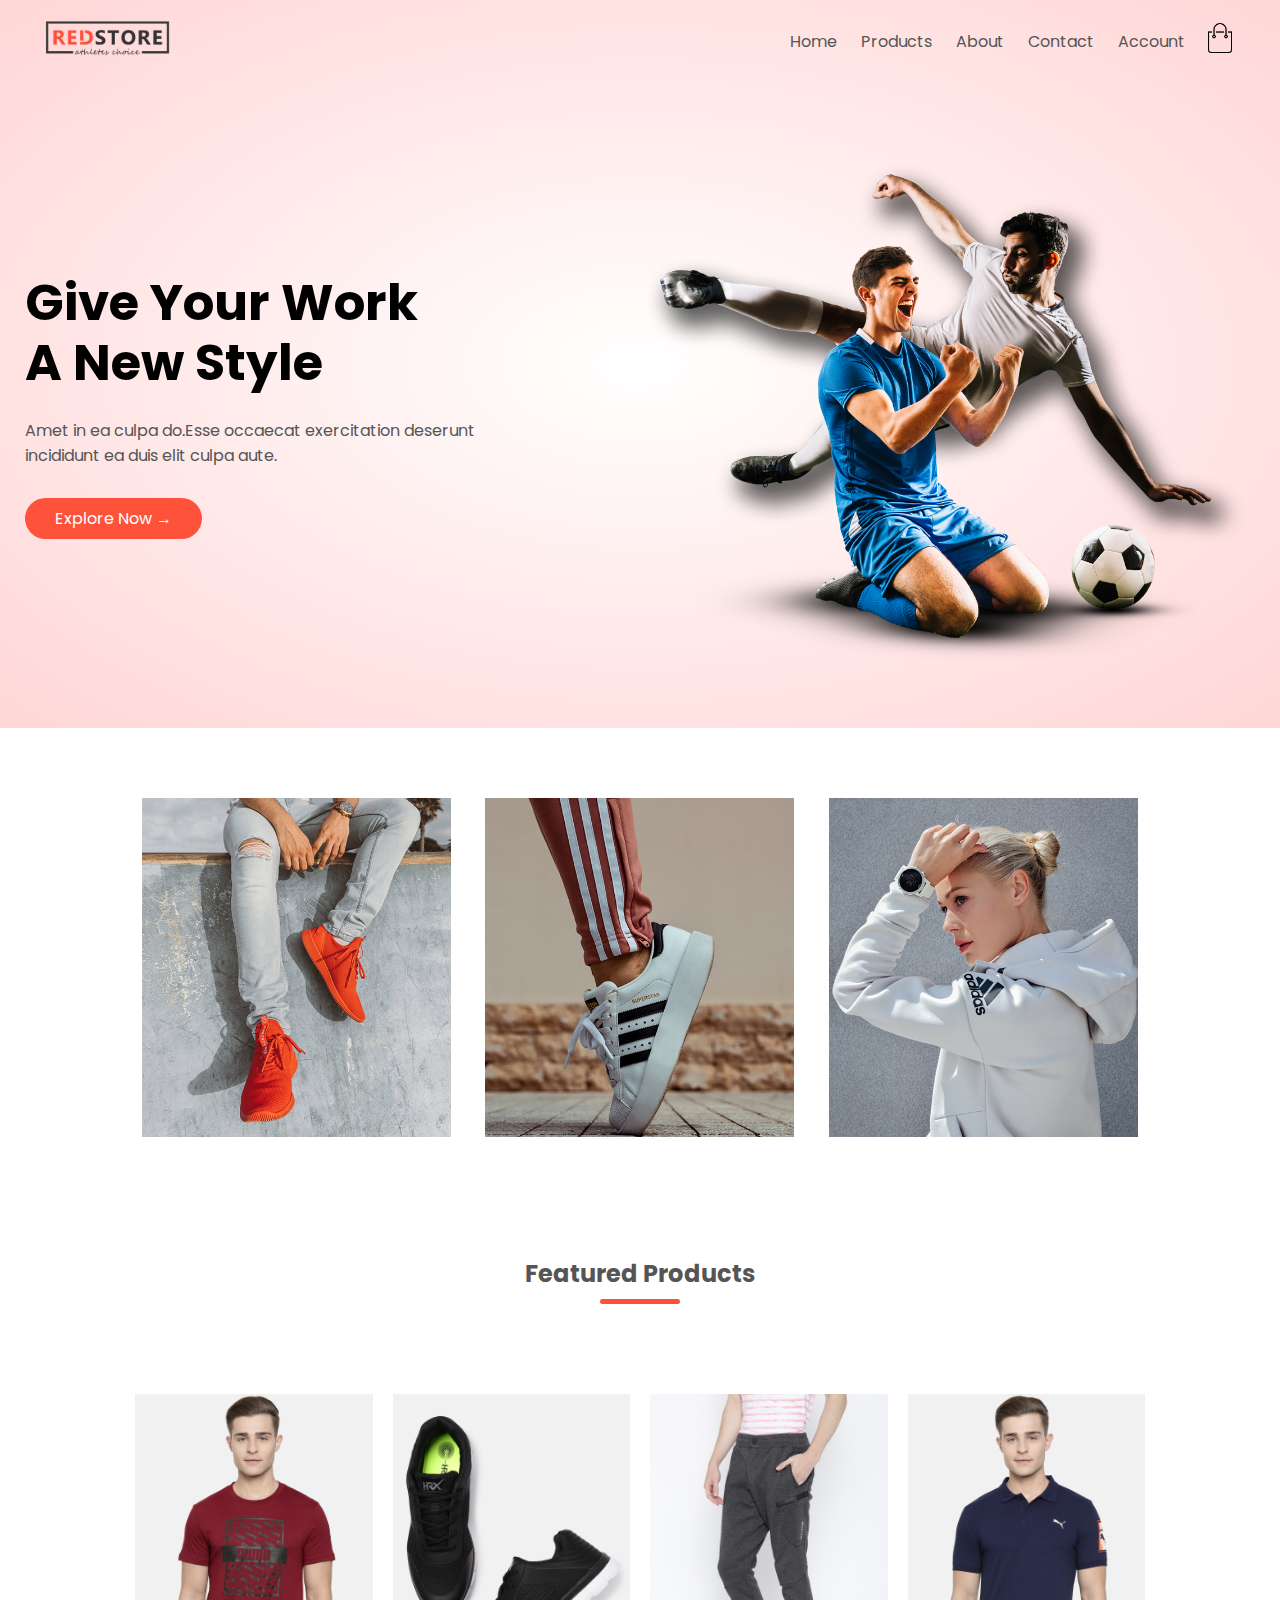
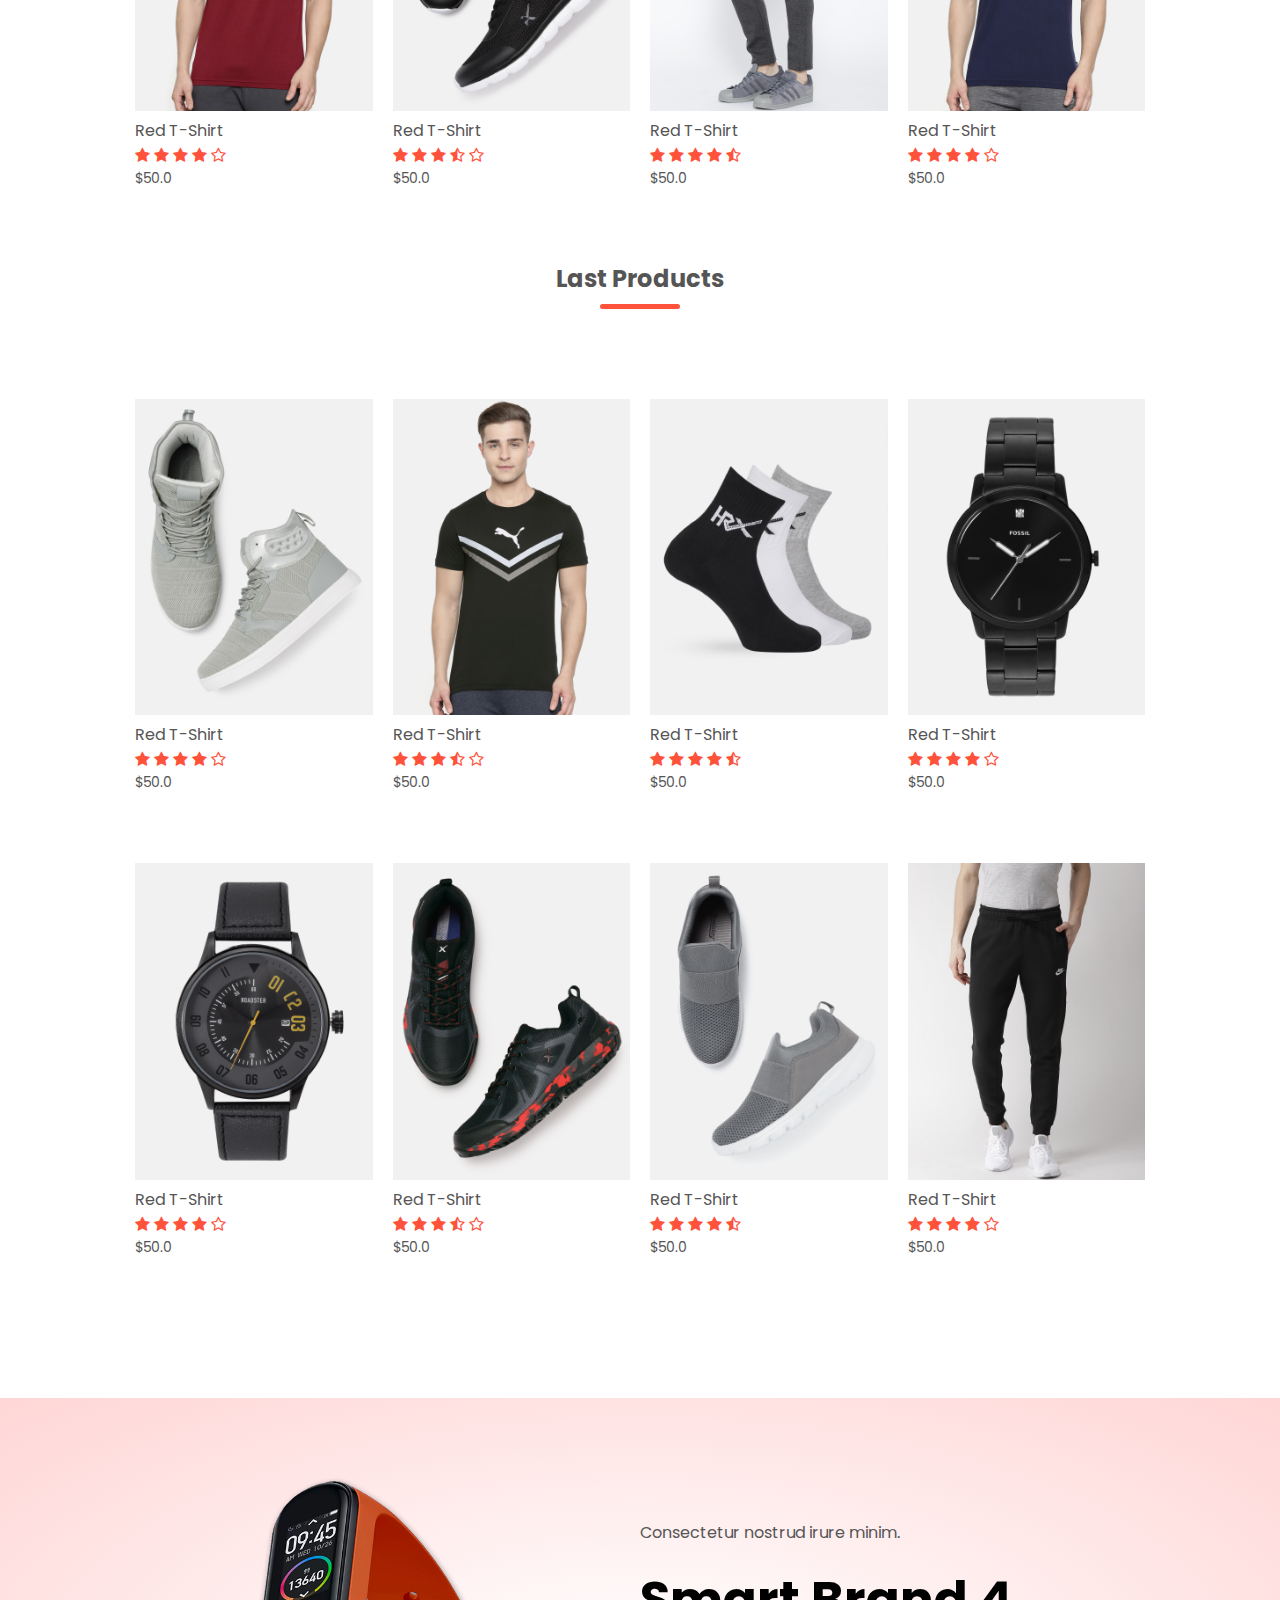
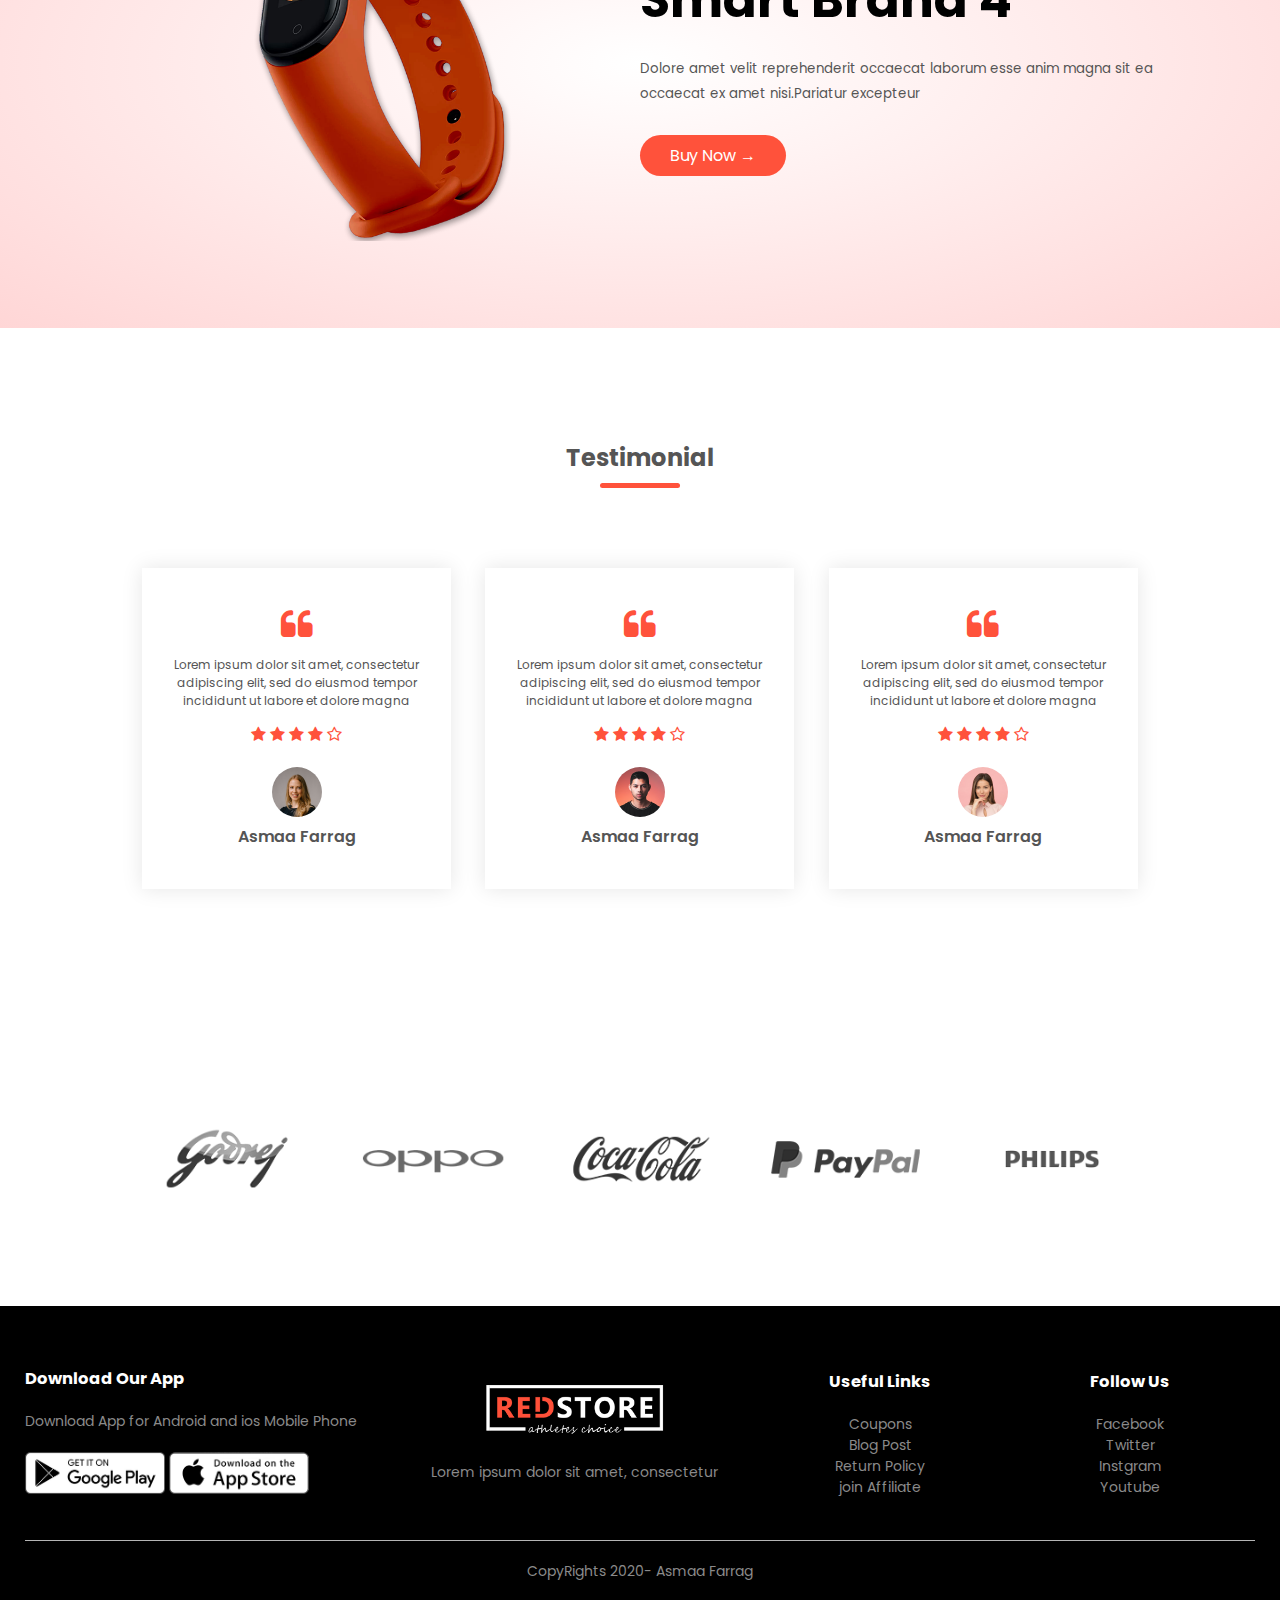
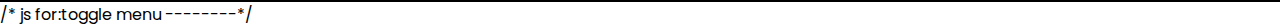
<file: index.html>
<!DOCTYPE html>
<html lang="en">
    <head>
        <meta charset="utf-8">
        <meta name="viewport" content="width=device-width,initial-scale=1.0"> 
        <title> Home</title>
        <link rel="stylesheet" href="style.css">
        <link rel="preconnect" href="https://fonts.gstatic.com">
        <link href="https://fonts.googleapis.com/css2?family=Poppins:wght@300&display=swap" rel="stylesheet"> 
        <link rel="stylesheet" href=" https://stackpath.bootstrapcdn.com/font-awesome/4.7.0/css/font-awesome.min.css">
    </head>
    <body>
        <!-- header -->
        <div class="header">
                <div class="container"> 
                    <div class="navbar">
                        <div class="logo">
                      <a href="index.html"><img src="images/logo.png" width="125px"></a>
                        </div>
                     <nav>
                        <ul id="menuitems">
                            <li><a href="index.html">Home</a></li>
                            <li><a href="products.html">Products</a></li>
                            <li><a href="">About</a></li>
                            <li><a href="">Contact</a></li>
                            <li><a href="account.html">Account</a></li>
                    
                        </ul>
            
                     </nav>
                    <a href="cart.html"><img src="images/cart.png" width="30px" height="30px"></a>
                    <img src="images/menu.png" class="menu" onclick="menutoggle()" >
                </div>
                <div class="row">
                    <div class="col-2">
                        <h1>Give Your Work <br> A New Style</h1>
                        <p>Amet in ea culpa do.Esse occaecat exercitation deserunt 
                            <br>incididunt ea duis elit culpa aute.</p>
                        <a href="" class="btn">Explore Now &#8594;</a>  <!-- السهم -->
                    </div>
                    <div class="col-2">
                        <img src="images/image1.png">
                    </div>
                </div>
            </div>
         </div> 

     <!-- featured categories -->
      <div class="categories">
            <div class="small-container">

                <div class="row">
                    <div class="col-3">
                        <img src="images/category-1.jpg">
                    </div>
                    <div class="col-3">
                        <img src="images/category-2.jpg">
                    </div>
                    <div class="col-3">
                        <img src="images/category-3.jpg">
                    </div>
                </div>
            
            </div>
       </div>
     <!-- featured products -->

     <div class="small-container">
         <h2 class="title"> Featured Products</h2>                                                      
            <div class="row">
                <div class="col-4">
                   <a href="product details.html"> <img src="images/product-1.jpg"></a>
                   <a href="product details.html"><h4>Red T-Shirt</h4></a>
                    <div class="rating">
                        <i class="fa fa-star"></i>
                        <i class="fa fa-star"></i>
                        <i class="fa fa-star"></i>
                        <i class="fa fa-star"></i>
                        <i class="fa fa-star-o"></i>
                    </div>
                    <p>$50.0</p>
                </div>
                <div class="col-4">
                    <a href="product details.html"><img src="images/product-2.jpg"></a>
                    <a href="product details.html"><h4>Red T-Shirt</h4></a>
                    <div class="rating">
                        <i class="fa fa-star"></i>
                        <i class="fa fa-star"></i>
                        <i class="fa fa-star"></i>
                        <i class="fa fa-star-half-o"></i>
                        <i class="fa fa-star-o"></i>
                </div>
                <p>$50.0</p>
                </div>
                <div class="col-4">
                    <a href="product details.html"><img src="images/product-3.jpg"></a>
                    <a href="product details.html"><h4>Red T-Shirt</h4></a>
                    <div class="rating">
                        <i class="fa fa-star"></i>
                        <i class="fa fa-star"></i>
                        <i class="fa fa-star"></i>
                        <i class="fa fa-star"></i>
                        <i class="fa fa-star-half-o"></i>
                    </div>
                    <p>$50.0</p>
                </div>
                <div class="col-4">
                    <a href="product details.html"><img src="images/product-4.jpg"></a>
                    <a href="product details.html"><h4>Red T-Shirt</h4></a>
                    <div class="rating">
                        <i class="fa fa-star"></i>
                        <i class="fa fa-star"></i>
                        <i class="fa fa-star"></i>
                        <i class="fa fa-star"></i>
                        <i class="fa fa-star-o"></i>
                    </div>
                    <p>$50.0</p>
                </div> 
            </div>   
            <!-- last products -->
            <h2 class="title"> Last Products</h2>
            <div class="row">
                    <div class="col-4">
                        <a href="product details.html"><img src="images/product-5.jpg"></a>
                        <a href="product details.html"><h4>Red T-Shirt</h4></a>
                        <div class="rating">
                            <i class="fa fa-star"></i>
                            <i class="fa fa-star"></i>
                            <i class="fa fa-star"></i>
                            <i class="fa fa-star"></i>
                            <i class="fa fa-star-o"></i>
                        </div>
                        <p>$50.0</p>
                    </div>
                <div class="col-4">
                        <a href="product details.html"><img src="images/product-6.jpg"></a>
                        <a href="product details.html"><h4>Red T-Shirt</h4></a>
                        <div class="rating">
                            <i class="fa fa-star"></i>
                            <i class="fa fa-star"></i>
                            <i class="fa fa-star"></i>
                            <i class="fa fa-star-half-o"></i>
                            <i class="fa fa-star-o"></i>
                        </div>
                        <p>$50.0</p>
                    </div>
                <div class="col-4">
                        <a href="product details.html"><img src="images/product-7.jpg"></a>
                        <a href="product details.html"><h4>Red T-Shirt</h4></a>
                        <div class="rating">
                            <i class="fa fa-star"></i>
                            <i class="fa fa-star"></i>
                            <i class="fa fa-star"></i>
                            <i class="fa fa-star"></i>
                            <i class="fa fa-star-half-o"></i>
                        </div>
                        <p>$50.0</p>
                    </div>
                <div class="col-4">
                    <a href="product details.html"><img src="images/product-8.jpg"></a>
                        <a href="product details.html"><h4>Red T-Shirt</h4></a>
                        <div class="rating">
                            <i class="fa fa-star"></i>
                            <i class="fa fa-star"></i>
                            <i class="fa fa-star"></i>
                            <i class="fa fa-star"></i>
                            <i class="fa fa-star-o"></i>
                        </div>
                        <p>$50.0</p>
                    </div>
                </div>
                <div class="row">
                    <div class="col-4">
                        <a href="product details.html"><img src="images/product-9.jpg"></a>
                        <a href="product details.html"><h4>Red T-Shirt</h4></a>
                        <div class="rating">
                            <i class="fa fa-star"></i>
                            <i class="fa fa-star"></i>
                            <i class="fa fa-star"></i>
                            <i class="fa fa-star"></i>
                            <i class="fa fa-star-o"></i>
                        </div>
                        <p>$50.0</p>
                    </div>
                    <div class="col-4">
                        <a href="product details.html"> <img src="images/product-10.jpg"></a>
                    <a href="product details.html"><h4>Red T-Shirt</h4></a>
                    <div class="rating">
                        <i class="fa fa-star"></i>
                        <i class="fa fa-star"></i>
                        <i class="fa fa-star"></i>
                        <i class="fa fa-star-half-o"></i>
                        <i class="fa fa-star-o"></i>
                    </div>
                    <p>$50.0</p>
                    </div>
                    <div class="col-4">
                        <a href="product details.html"><img src="images/product-11.jpg"></a>
                    <a href="product details.html"><h4>Red T-Shirt</h4></a>
                    <div class="rating">
                        <i class="fa fa-star"></i>
                        <i class="fa fa-star"></i>
                        <i class="fa fa-star"></i>
                        <i class="fa fa-star"></i>
                        <i class="fa fa-star-half-o"></i>
                    </div>
                    <p>$50.0</p>
                    </div>
                    <div class="col-4">
                        <a href="product details.html"> <img src="images/product-12.jpg"></a>
                        <a href="product details.html"><h4>Red T-Shirt</h4></a>
                        <div class="rating">
                            <i class="fa fa-star"></i>
                            <i class="fa fa-star"></i>
                            <i class="fa fa-star"></i>
                            <i class="fa fa-star"></i>
                            <i class="fa fa-star-o"></i>
                        </div>
                        <p>$50.0</p>
                    </div>
            </div>
     </div>
     <!-- offer -->

       <div class="offer">
              <div class="small-container">  
                   <div class="row">
                       <div class="col-2">
                           <img src="images/exclusive.png" class="offer-img">
                        </div>
                        <div class="col-2">
                            <p> Consectetur nostrud irure minim. </p>
                            <h1> Smart Brand 4</h1>   
                            <small> Dolore amet velit reprehenderit occaecat laborum esse
                            anim magna sit ea occaecat ex amet nisi.Pariatur excepteur 
                            </small>  
                            <br>
                            <a href="" class="btn"> Buy Now &#8594;</a>            
                        </div>
                   </div>
             </div> 
        </div>    
        
     <!-- Testimonial -->

     <div class="testimonial">
        <h2 class="title"> Testimonial</h2>
        <div class="small-container">                                                     
        <div class="row">
            <div class="col-3">
                <i class="fa fa-quote-left"></i>
                <p>Lorem ipsum dolor sit amet, consectetur 
                adipiscing elit, sed do eiusmod tempor incididunt 
                ut labore et dolore magna  </p>
                <div class="rating">
                        <i class="fa fa-star"></i>
                        <i class="fa fa-star"></i>
                        <i class="fa fa-star"></i>
                        <i class="fa fa-star"></i>
                        <i class="fa fa-star-o"></i>
                </div>
                <img src="images/user-1.png">
                <h3> Asmaa Farrag</h3>
                </div>
                <div class="col-3">
                    <i class="fa fa-quote-left"></i>
                    <p>Lorem ipsum dolor sit amet, consectetur 
                    adipiscing elit, sed do eiusmod tempor incididunt 
                    ut labore et dolore magna  </p>
                    <div class="rating">
                        <i class="fa fa-star"></i>
                        <i class="fa fa-star"></i>
                        <i class="fa fa-star"></i>
                        <i class="fa fa-star"></i>
                        <i class="fa fa-star-o"></i>
                    </div>
                    <img src="images/user-2.png">
                    <h3> Asmaa Farrag</h3>
                </div>
                <div class="col-3">
                    <i class="fa fa-quote-left"></i>
                    <p>Lorem ipsum dolor sit amet, consectetur 
                    adipiscing elit, sed do eiusmod tempor incididunt 
                    ut labore et dolore magna  </p>
                    <div class="rating">
                    <i class="fa fa-star"></i>
                    <i class="fa fa-star"></i>
                    <i class="fa fa-star"></i>
                    <i class="fa fa-star"></i>
                    <i class="fa fa-star-o"></i>
                    </div>
                    <img src="images/user-3.png">
                    <h3> Asmaa Farrag</h3>
                    </div>
                </div>

            </div>
        </div>
      </div>
     <!-- brands -->
     <div class="brands">
        
        <div class="small-container">                                                     
            <div class="row">
                <div class="col-5">
                    <img src="images/logo-godrej.png" >
                </div>
                <div class="col-5">
                    <img src="images/logo-oppo.png" >
                </div>
                <div class="col-5">
                    <img src="images/logo-coca-cola.png" >
                </div>
                <div class="col-5">
                    <img src="images/logo-paypal.png" >
                </div>
                <div class="col-5">
                    <img src="images/logo-philips.png" >
                </div>
            </div>
     </div>
     </div>
     <!-- footer -->
     <div class="footer">
        <div class="container">
            <div class="row">
                <div class="footer-col-1">
                    <h3>Download Our App</h3>
                    <p>Download App for Android and ios Mobile Phone</p>
                    <div class="app-logo">
                        <img src="images/play-store.png" >
                        <img src="images/app-store.png" >
                    </div>
                </div>
                <div class="footer-col-2">
                    <img src="images/logo-white.png" >
                    <p>Lorem ipsum dolor sit amet, consectetur </p>
                </div>
                <div class="footer-col-3">
                    <h3>Useful Links</h3>
                    <ul>
                        <li>Coupons</li>
                        <li>Blog Post</li>
                        <li>Return Policy</li>
                        <li>join Affiliate </li>
                    </ul>
                </div>
                <div class="footer-col-4">
                    <h3>Follow Us</h3>
                    <ul>
                        <li>Facebook</li>
                        <li>Twitter</li>
                        <li>Instgram</li>
                        <li>Youtube</li>

                    </ul>
                </div>
            </div>
            <hr>
            <p class="CopyRights">CopyRights 2020- Asmaa Farrag</p>
        </div>  
     </div>

    /* js for:toggle menu --------*/

    <script>

        var menuitems = decument.getElementById("menuitems");

        menuitems.style.maxHeight = "0px";

        function menutoggle(){
            if(menuitems.style.maxHeight == "0px")
              {
                 
                menuitems.style.maxHeight = "200px";
              }
           else
              {
                menuitems.style.maxHeight = "0px";
              }
         }
    </script>
   </body>

</html>
</file>
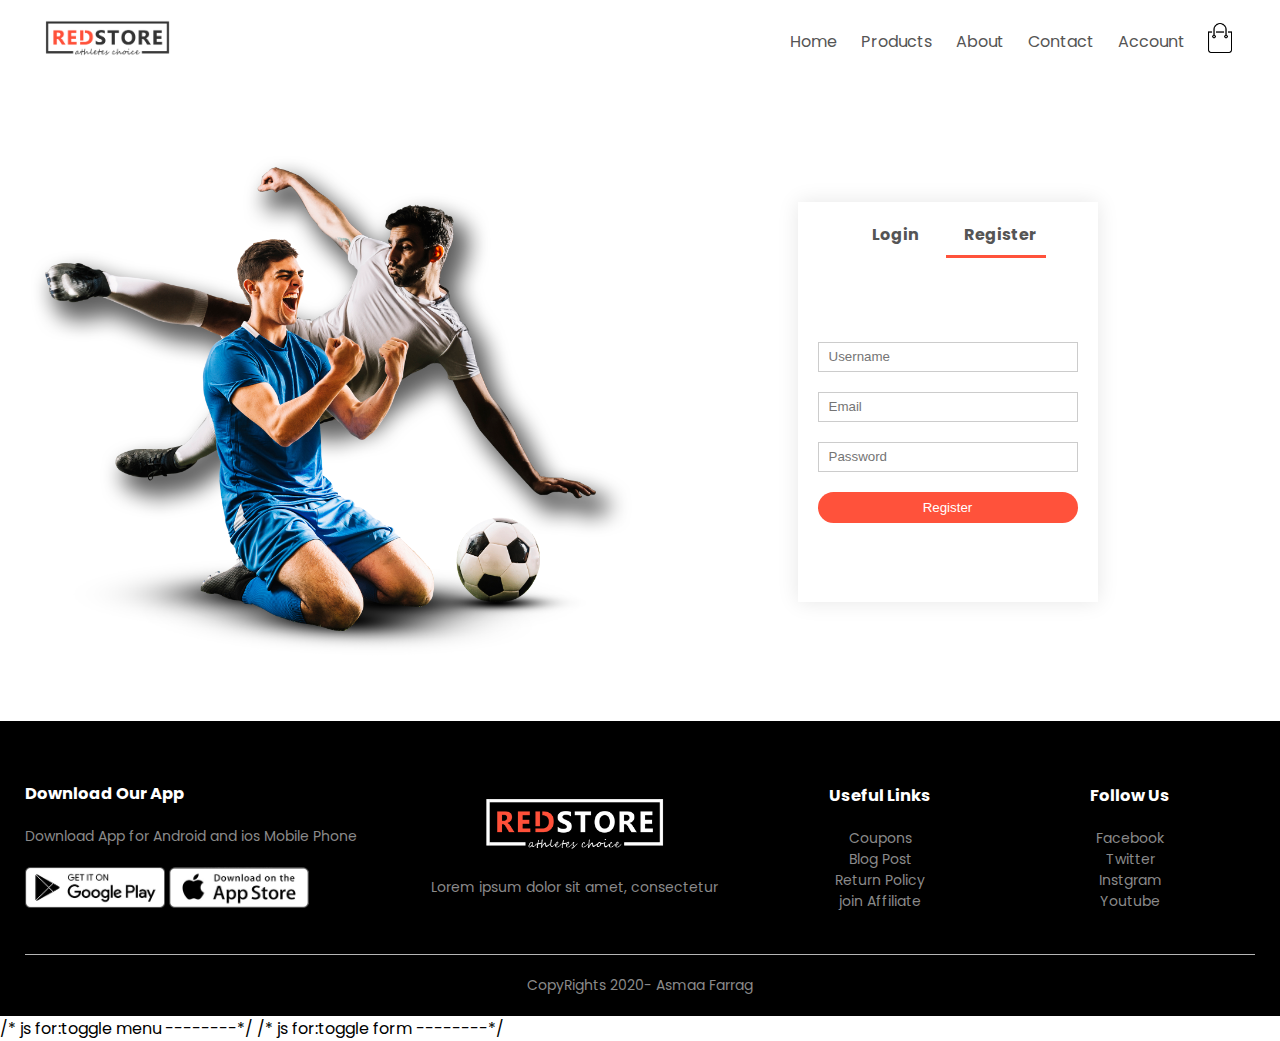
<file: account.html>
<!DOCTYPE html>
<html lang="en">
    <head>
        <meta charset="utf-8">
        <meta name="viewport" content="width=device-width,initial-scale=1.0"> 
        <title> account</title>
        <link rel="stylesheet" href="style.css">
        <link rel="preconnect" href="https://fonts.gstatic.com">
        <link href="https://fonts.googleapis.com/css2?family=Poppins:wght@300&display=swap" rel="stylesheet"> 
        <link rel="stylesheet" href=" https://stackpath.bootstrapcdn.com/font-awesome/4.7.0/css/font-awesome.min.css">
    </head>
    <body>
        <!-- header -->
                <div class="container"> 
                    <div class="navbar">
                        <div class="logo">
                        <img src="images/logo.png" width="125px">
                        </div>
                     <nav>
                        <ul id="menuitems">
                            <li><a href="index.html">Home</a></li>
                            <li><a href="products.html">Products</a></li>
                            <li><a href="">About</a></li>
                            <li><a href="">Contact</a></li>
                            <li><a href="account.html">Account</a></li>
                    
                        </ul>
                     </nav>
                     <a href="cart.html"><img src="images/cart.png" width="30px" height="30px"></a>
                     <img src="images/menu.png" class="menu" onclick="menutoggle()" >
                </div>
              </div>


              <!-- account page -->
                  <div class="acount-page">
                      <div class="container">
                          <div class="row">
                              <div class="col-2">
                                  <img src="images/image1.png" width="100%">
                              </div>

                              <div class="col-2">
                                 <div class="form-container">
                                     <div class="form-btn">
                                         <span onclick="login()">Login</span>
                                         <span onclick="register()">Register</span>
                                         <hr id="Indicator">
                                     </div>
                                     <form id="loginform">
                                         <input type="text" placeholder="Username">
                                         <input type="password" placeholder="Password">
                                         <button type="submit" class="btn">Login</button>
                                         <a href="">Forget Password</a>
                                     </form>
                                     <form id="registerform">
                                        <input type="text" placeholder="Username">
                                        <input type="email" placeholder="Email">
                                        <input type="password" placeholder="Password">
                                        <button type="submit" class="btn">Register</button>
                                        
                                    </form>
                                 </div>
                            </div>
                          </div>
                      </div>
                  </div>


                <!-- footer -->
            <div class="footer">
                <div class="container">
                    <div class="row">
                        <div class="footer-col-1">
                            <h3>Download Our App</h3>
                            <p>Download App for Android and ios Mobile Phone</p>
                            <div class="app-logo">
                                <img src="images/play-store.png" >
                                <img src="images/app-store.png" >
                            </div>
                        </div>
                        <div class="footer-col-2">
                            <img src="images/logo-white.png" >
                            <p>Lorem ipsum dolor sit amet, consectetur </p>
                        </div>
                        <div class="footer-col-3">
                            <h3>Useful Links</h3>
                            <ul>
                                <li>Coupons</li>
                                <li>Blog Post</li>
                                <li>Return Policy</li>
                                <li>join Affiliate </li>
                            </ul>
                        </div>
                        <div class="footer-col-4">
                            <h3>Follow Us</h3>
                            <ul>
                                <li>Facebook</li>
                                <li>Twitter</li>
                                <li>Instgram</li>
                                <li>Youtube</li>

                            </ul>
                        </div>
                    </div>
                    <hr>
                    <p class="CopyRights">CopyRights 2020- Asmaa Farrag</p>
                </div>  
            </div>

            /* js for:toggle menu --------*/

            <script>

                var menuitems = decument.getElementById("menuitems");

                menuitems.style.maxHeight = "0px";

                function menutoggle(){
                    if(menuitems.style.maxHeight == "0px")
                    {
                        
                        menuitems.style.maxHeight = "200px";
                    }
                else
                    {
                        menuitems.style.maxHeight = "0px";
                    }
                }
            </script>

            /* js for:toggle form --------*/

            <script>
                var loginform = decument.getElementById("loginform");
                var registerform = decument.getElementById("registerform");
                var Indicator = decument.getElementById("Indicator");

                  function register(){
                    registerform.style.transform = "translateX(0px)";
                    loginform.style.transform = "translateX(0px)";
                    Indicator.style.transform = "translateX(100px)";
                  }
                  function login(){
                    registerform.style.transform = "translateX(300px)";
                    loginform.style.transform = "translateX(300px)";
                    Indicator.style.transform = "translateX(0px)";

                  }
            </script>
   </body>

 </html>
</file>
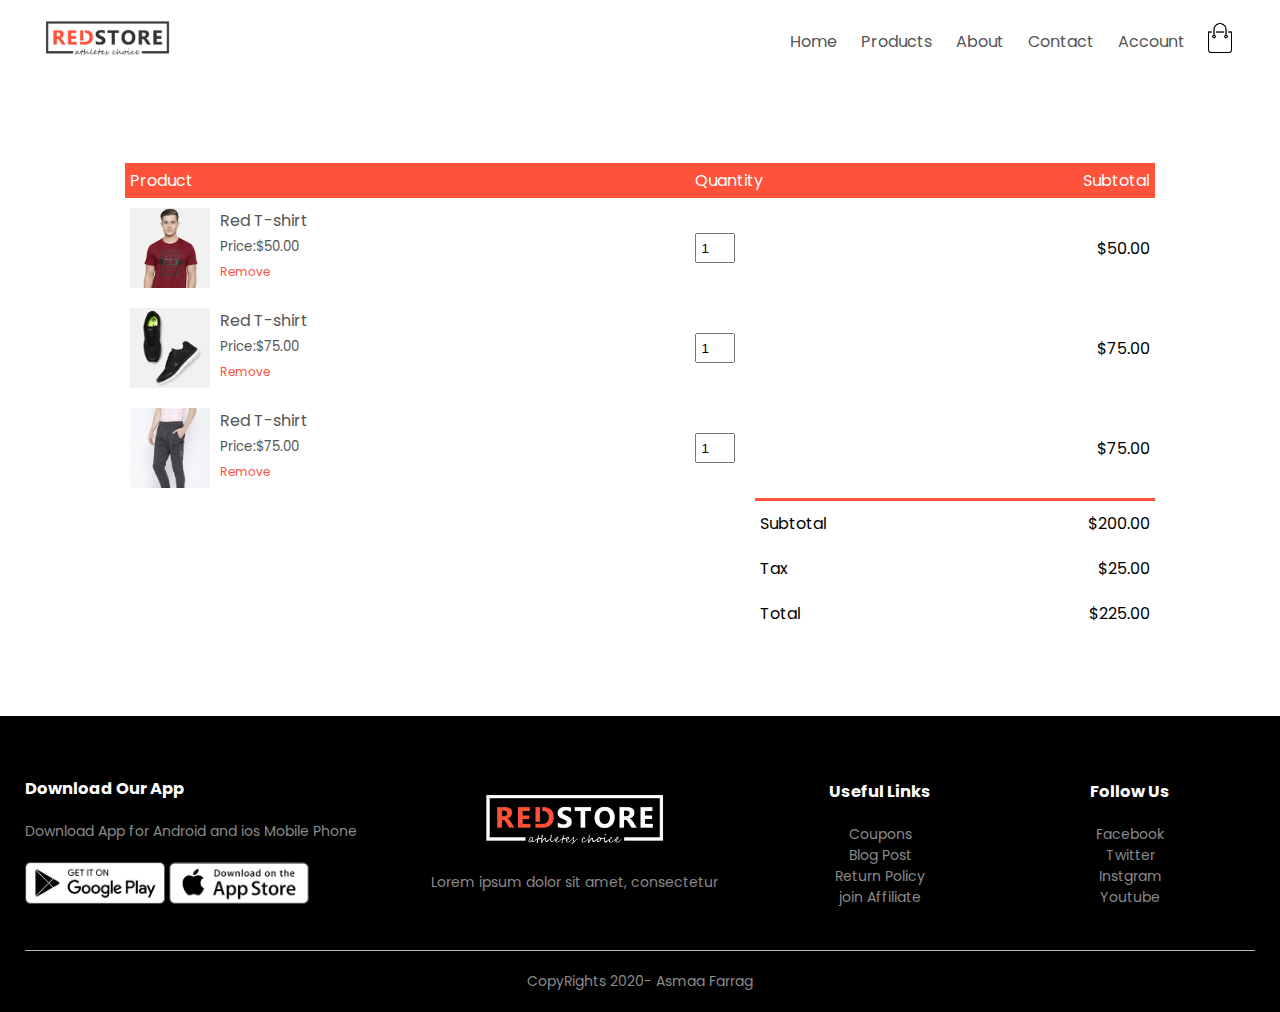
<file: cart.html>
<!DOCTYPE html>
<html lang="en">
    <head>
        <meta charset="utf-8">
        <meta name="viewport" content="width=device-width,initial-scale=1.0"> 
        <title> Cart</title>
        <link rel="stylesheet" href="style.css">
        <link rel="preconnect" href="https://fonts.gstatic.com">
        <link href="https://fonts.googleapis.com/css2?family=Poppins:wght@300&display=swap" rel="stylesheet"> 
        <link rel="stylesheet" href=" https://stackpath.bootstrapcdn.com/font-awesome/4.7.0/css/font-awesome.min.css">
    </head>
    <body>
        <!-- header -->
        
        <div class="container"> 
                    <div class="navbar">
                        <div class="logo">
                        <img src="images/logo.png" width="125px">
                        </div>
                     <nav>
                        <ul id="menuitems">
                            <li><a href="index.html">Home</a></li>
                            <li><a href="products.html">Products</a></li>
                            <li><a href="">About</a></li>
                            <li><a href="">Contact</a></li>
                            <li><a href="account.html">Account</a></li>
                    
                        </ul>
            
                     </nav>
                     <a href="cart.html"><img src="images/cart.png" width="30px" height="30px"></a>
                    <img src="images/menu.png" class="menu" onclick="menutoggle()" >
             </div>
        </div>


      <!-- cart items details -->
           <div class="small-container cart-page">
               <table>
                   <tr>
                       <th>Product</th>
                       <th>Quantity</th>
                       <th>Subtotal</th>
                   </tr>
                   <tr>
                       <td>
                           <div class="cart-info">
                               <img src="images/buy-1.jpg" >
                               <div>
                                   <p>Red T-shirt</p>
                                   <small>Price:$50.00</small>
                                   <br>
                                   <a href="">Remove</a>
                               </div>
                           </div>
                       </td>
                       <td><input type="number" value="1"></td>
                       <td>$50.00</td>
                   </tr>
                   <tr>
                    <td>
                        <div class="cart-info">
                            <img src="images/buy-2.jpg" >
                            <div>
                                <p>Red T-shirt</p>
                                <small>Price:$75.00</small>
                                <br>
                                <a href="">Remove</a>
                            </div>
                        </div>
                    </td>
                    <td><input type="number" value="1"></td>
                    <td>$75.00</td>
                </tr>
                <tr>
                    <td>
                        <div class="cart-info">
                            <img src="images/buy-3.jpg" >
                            <div>
                                <p>Red T-shirt</p>
                                <small>Price:$75.00</small>
                                <br>
                                <a href="">Remove</a>
                            </div>
                        </div>
                    </td>
                    <td><input type="number" value="1"></td>
                    <td>$75.00</td>
                </tr>

               </table>

               <div class="total-price">
                   <table>
                       <tr>
                           <td>Subtotal</td>
                           <td>$200.00</td>
                       </tr>
                       <tr>
                        <td>Tax</td>
                        <td>$25.00</td>
                    </tr>
                    <tr>
                        <td>Total</td>
                        <td>$225.00</td>
                    </tr>
                   </table>
               </div>
           </div>

     <!-- footer -->
     <div class="footer">
        <div class="container">
            <div class="row">
                <div class="footer-col-1">
                    <h3>Download Our App</h3>
                    <p>Download App for Android and ios Mobile Phone</p>
                    <div class="app-logo">
                        <img src="images/play-store.png" >
                        <img src="images/app-store.png" >
                    </div>
                </div>
                <div class="footer-col-2">
                    <img src="images/logo-white.png" >
                    <p>Lorem ipsum dolor sit amet, consectetur </p>
                </div>
                <div class="footer-col-3">
                    <h3>Useful Links</h3>
                    <ul>
                        <li>Coupons</li>
                        <li>Blog Post</li>
                        <li>Return Policy</li>
                        <li>join Affiliate </li>
                    </ul>
                </div>
                <div class="footer-col-4">
                    <h3>Follow Us</h3>
                    <ul>
                        <li>Facebook</li>
                        <li>Twitter</li>
                        <li>Instgram</li>
                        <li>Youtube</li>

                    </ul>
                </div>
            </div>
            <hr>
            <p class="CopyRights">CopyRights 2020- Asmaa Farrag</p>
        </div>  
     </div>

   <!---- js for toggle menu -------->

    <script>

        var menuitems = decument.getElementById("menuitems");

        menuitems.style.maxHeight = "0px";

        function menutoggle(){
            if(menuitems.style.maxHeight == "0px")
              {
                 
                menuitems.style.maxHeight = "200px";
              }
           else
              {
                menuitems.style.maxHeight = "0px";
              }
         }
    </script>

 </body>

</html>
</file>
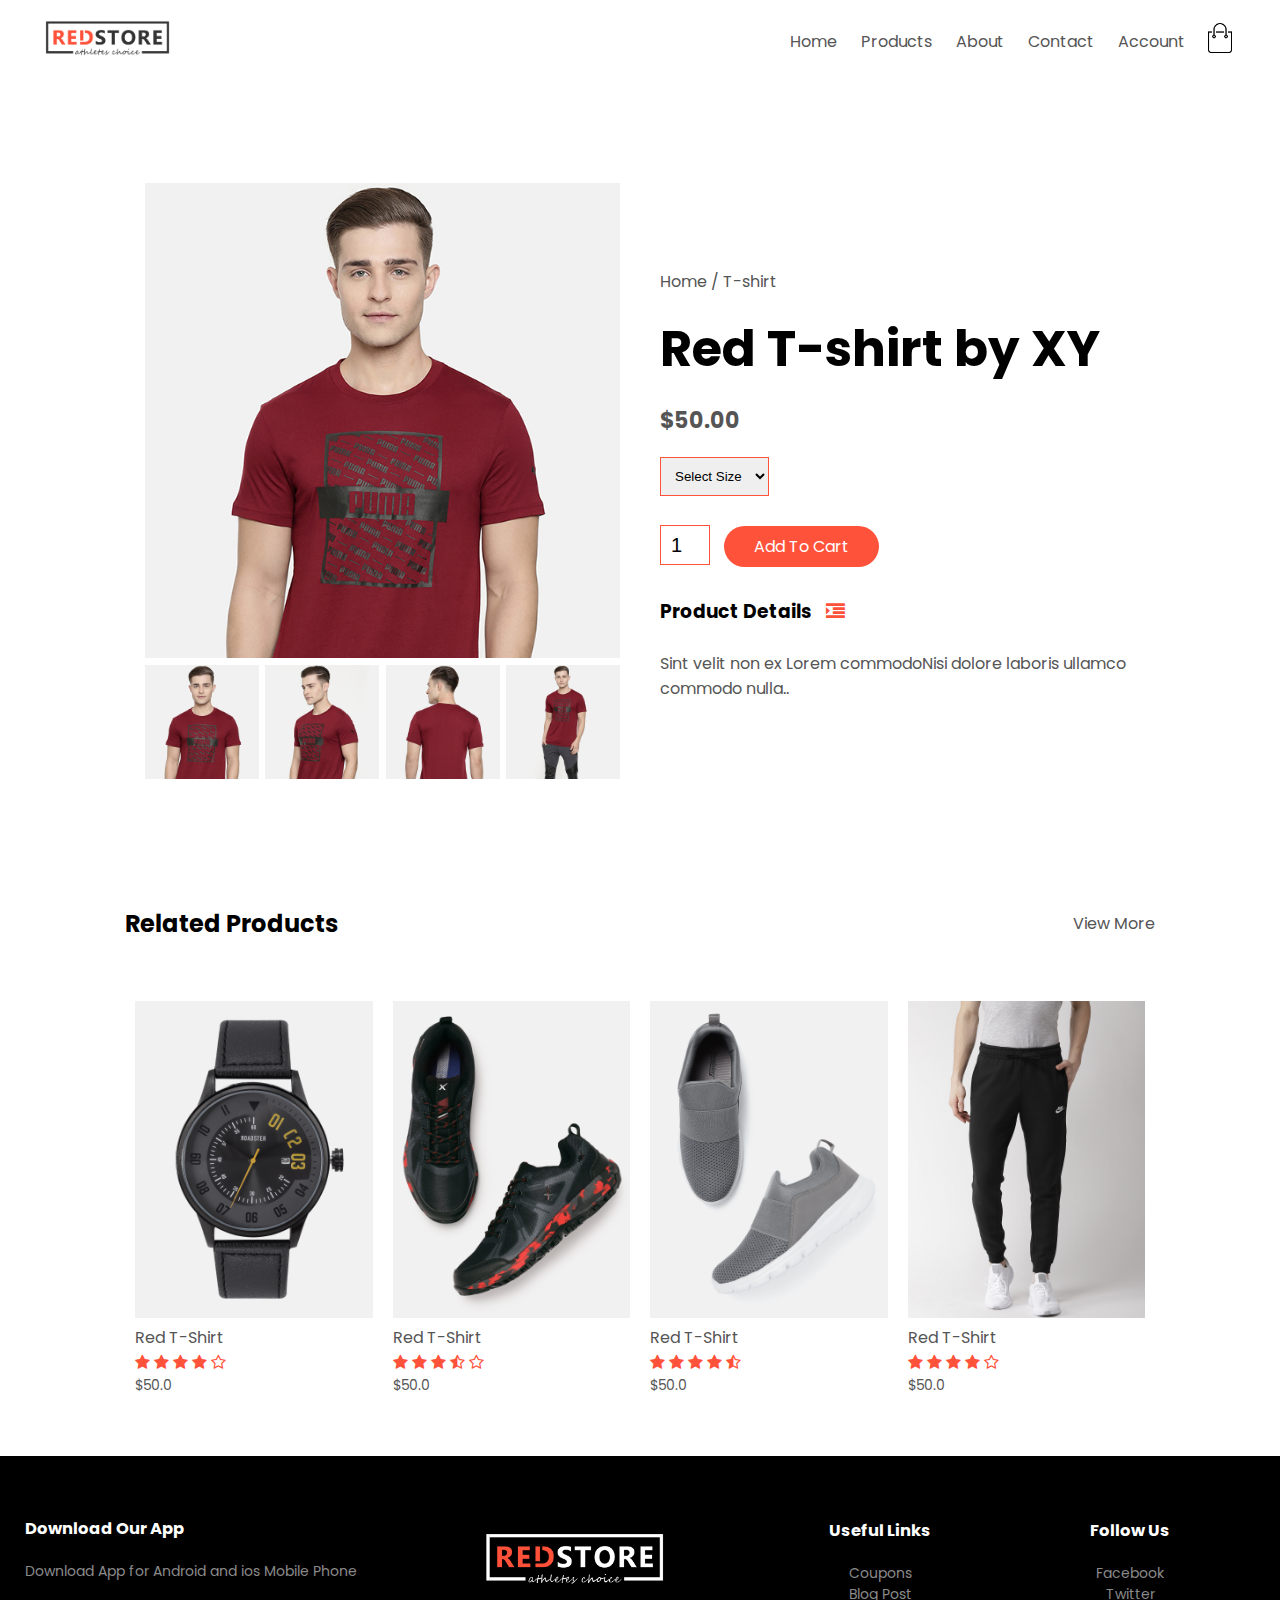
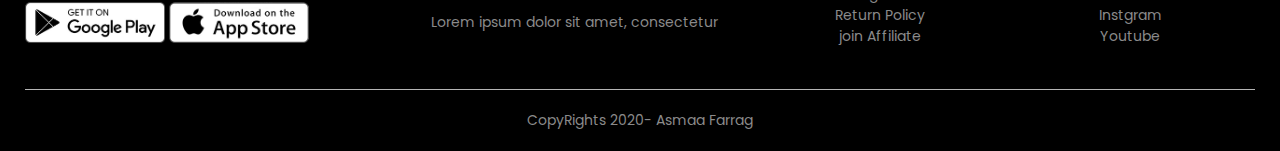
<file: products details.html>
<!DOCTYPE html>
<html lang="en">
    <head>
        <meta charset="utf-8">
        <meta name="viewport" content="width=device-width,initial-scale=1.0"> 
        <title> product details</title>
        <link rel="stylesheet" href="style.css">
        <link rel="preconnect" href="https://fonts.gstatic.com">
        <link href="https://fonts.googleapis.com/css2?family=Poppins:wght@300&display=swap" rel="stylesheet"> 
        <link rel="stylesheet" href=" https://stackpath.bootstrapcdn.com/font-awesome/4.7.0/css/font-awesome.min.css">
    </head>
    <body>
        <!-- header -->
        
        <div class="container"> 
                    <div class="navbar">
                        <div class="logo">
                        <img src="images/logo.png" width="125px">
                        </div>
                     <nav>
                        <ul id="menuitems">
                            <li><a href="index.html">Home</a></li>
                            <li><a href="products.html">Products</a></li>
                            <li><a href="">About</a></li>
                            <li><a href="">Contact</a></li>
                            <li><a href="account.html">Account</a></li>
                    
                        </ul>
            
                     </nav>
                     <a href="cart.html"><img src="images/cart.png" width="30px" height="30px"></a>
                    <img src="images/menu.png" class="menu" onclick="menutoggle()" >
             </div>
        </div>

        <!----- single product details ------>
          
        <div class="small-container single-product">
            <div class="row">
                <div class="col-2">
                      <img src="images/gallery-1.jpg" width="100%" id="ProductImg" >

                      <div class="small-img-row ">
                      <div class="small-img-col">
                      <img src="images/gallery-1.jpg" width="100%" class="small-img">
                      </div>
                      <div class="small-img-col">
                      <img src="images/gallery-2.jpg" width="100%" class="small-img">
                      </div>
                      <div class="small-img-col">
                      <img src="images/gallery-3.jpg" width="100%" class="small-img">
                      </div>
                      <div class="small-img-col">
                      <img src="images/gallery-4.jpg" width="100%" class="small-img">
                      </div>
                      </div>
                </div>
                <div class="col-2">
                    <p>Home / T-shirt</p>
                    <h1>Red T-shirt by XY</h1>
                    <h4> $50.00</h4>
                    <select>
                        <option>Select Size</option>
                        <option>XXL</option>
                        <option>XL </option>
                        <option>Large </option>
                        <option>Medium </option>
                        <option>Small </option>
                    </select>
                    <input type="number" value="1">
                    <a href="" class="btn">Add To Cart</a>

                    <h3>Product Details <i class="fa fa-indent"></i> </h3>
                    <br>
                    <p> Sint velit non ex Lorem commodoNisi dolore 
                        laboris ullamco commodo nulla..</p>
                </div>
            </div>
        </div> 

   <!---------- title ------>
          <div class="small-container">
               <div class="row  row-2">
                  <h2>Related Products</h2>
                  <p>View More</p>
               </div>

          </div>



   <!---- products ---->


     <div class="small-container">
            <div class="row">
                    <div class="col-4">
                        <img src="images/product-9.jpg">
                        <h4>Red T-Shirt</h4>
                        <div class="rating">
                            <i class="fa fa-star"></i>
                            <i class="fa fa-star"></i>
                            <i class="fa fa-star"></i>
                            <i class="fa fa-star"></i>
                            <i class="fa fa-star-o"></i>
                        </div>
                        <p>$50.0</p>
                    </div>
                <div class="col-4">
                        <img src="images/product-10.jpg">
                        <h4>Red T-Shirt</h4>
                        <div class="rating">
                            <i class="fa fa-star"></i>
                            <i class="fa fa-star"></i>
                            <i class="fa fa-star"></i>
                            <i class="fa fa-star-half-o"></i>
                            <i class="fa fa-star-o"></i>
                        </div>
                        <p>$50.0</p>
                    </div>
                <div class="col-4">
                        <img src="images/product-11.jpg">
                        <h4>Red T-Shirt</h4>
                        <div class="rating">
                            <i class="fa fa-star"></i>
                            <i class="fa fa-star"></i>
                            <i class="fa fa-star"></i>
                            <i class="fa fa-star"></i>
                            <i class="fa fa-star-half-o"></i>
                        </div>
                        <p>$50.0</p>
                    </div>
                <div class="col-4">
                        <img src="images/product-12.jpg">
                        <h4>Red T-Shirt</h4>
                        <div class="rating">
                            <i class="fa fa-star"></i>
                            <i class="fa fa-star"></i>
                            <i class="fa fa-star"></i>
                            <i class="fa fa-star"></i>
                            <i class="fa fa-star-o"></i>
                        </div>
                        <p>$50.0</p>
                    </div>
                </div>

        </div>
     <!-- footer -->
     <div class="footer">
        <div class="container">
            <div class="row">
                <div class="footer-col-1">
                    <h3>Download Our App</h3>
                    <p>Download App for Android and ios Mobile Phone</p>
                    <div class="app-logo">
                        <img src="images/play-store.png" >
                        <img src="images/app-store.png" >
                    </div>
                </div>
                <div class="footer-col-2">
                    <img src="images/logo-white.png" >
                    <p>Lorem ipsum dolor sit amet, consectetur </p>
                </div>
                <div class="footer-col-3">
                    <h3>Useful Links</h3>
                    <ul>
                        <li>Coupons</li>
                        <li>Blog Post</li>
                        <li>Return Policy</li>
                        <li>join Affiliate </li>
                    </ul>
                </div>
                <div class="footer-col-4">
                    <h3>Follow Us</h3>
                    <ul>
                        <li>Facebook</li>
                        <li>Twitter</li>
                        <li>Instgram</li>
                        <li>Youtube</li>

                    </ul>
                </div>
            </div>
            <hr>
            <p class="CopyRights">CopyRights 2020- Asmaa Farrag</p>
        </div>  
     </div>

   <!---- js for toggle menu -------->

    <script>

        var menuitems = decument.getElementById("menuitems");

        menuitems.style.maxHeight = "0px";

        function menutoggle(){
            if(menuitems.style.maxHeight == "0px")
              {
                 
                menuitems.style.maxHeight = "200px";
              }
           else
              {
                menuitems.style.maxHeight = "0px";
              }
         }
    </script>

    <!---- js for product gallary -------->

    <script>
      var ProductImg = decument.getElementById("ProductImg");
      var SmallImg = decument.getElementByClassName("small-img");

        SmallImg[0].onclick = function()
         {
            ProductImg.src =  SmallImg[0].src;
       
         }
         SmallImg[1].onclick = function()
         {
            ProductImg.src =  SmallImg[1].src;
       
         }
         SmallImg[2].onclick = function()
         {
            ProductImg.src =  SmallImg[2].src;
       
         }
         SmallImg[3].onclick = function()
         {
            ProductImg.src =  SmallImg[3].src;
       
         }

    </script>
 </body>

</html>
</file>
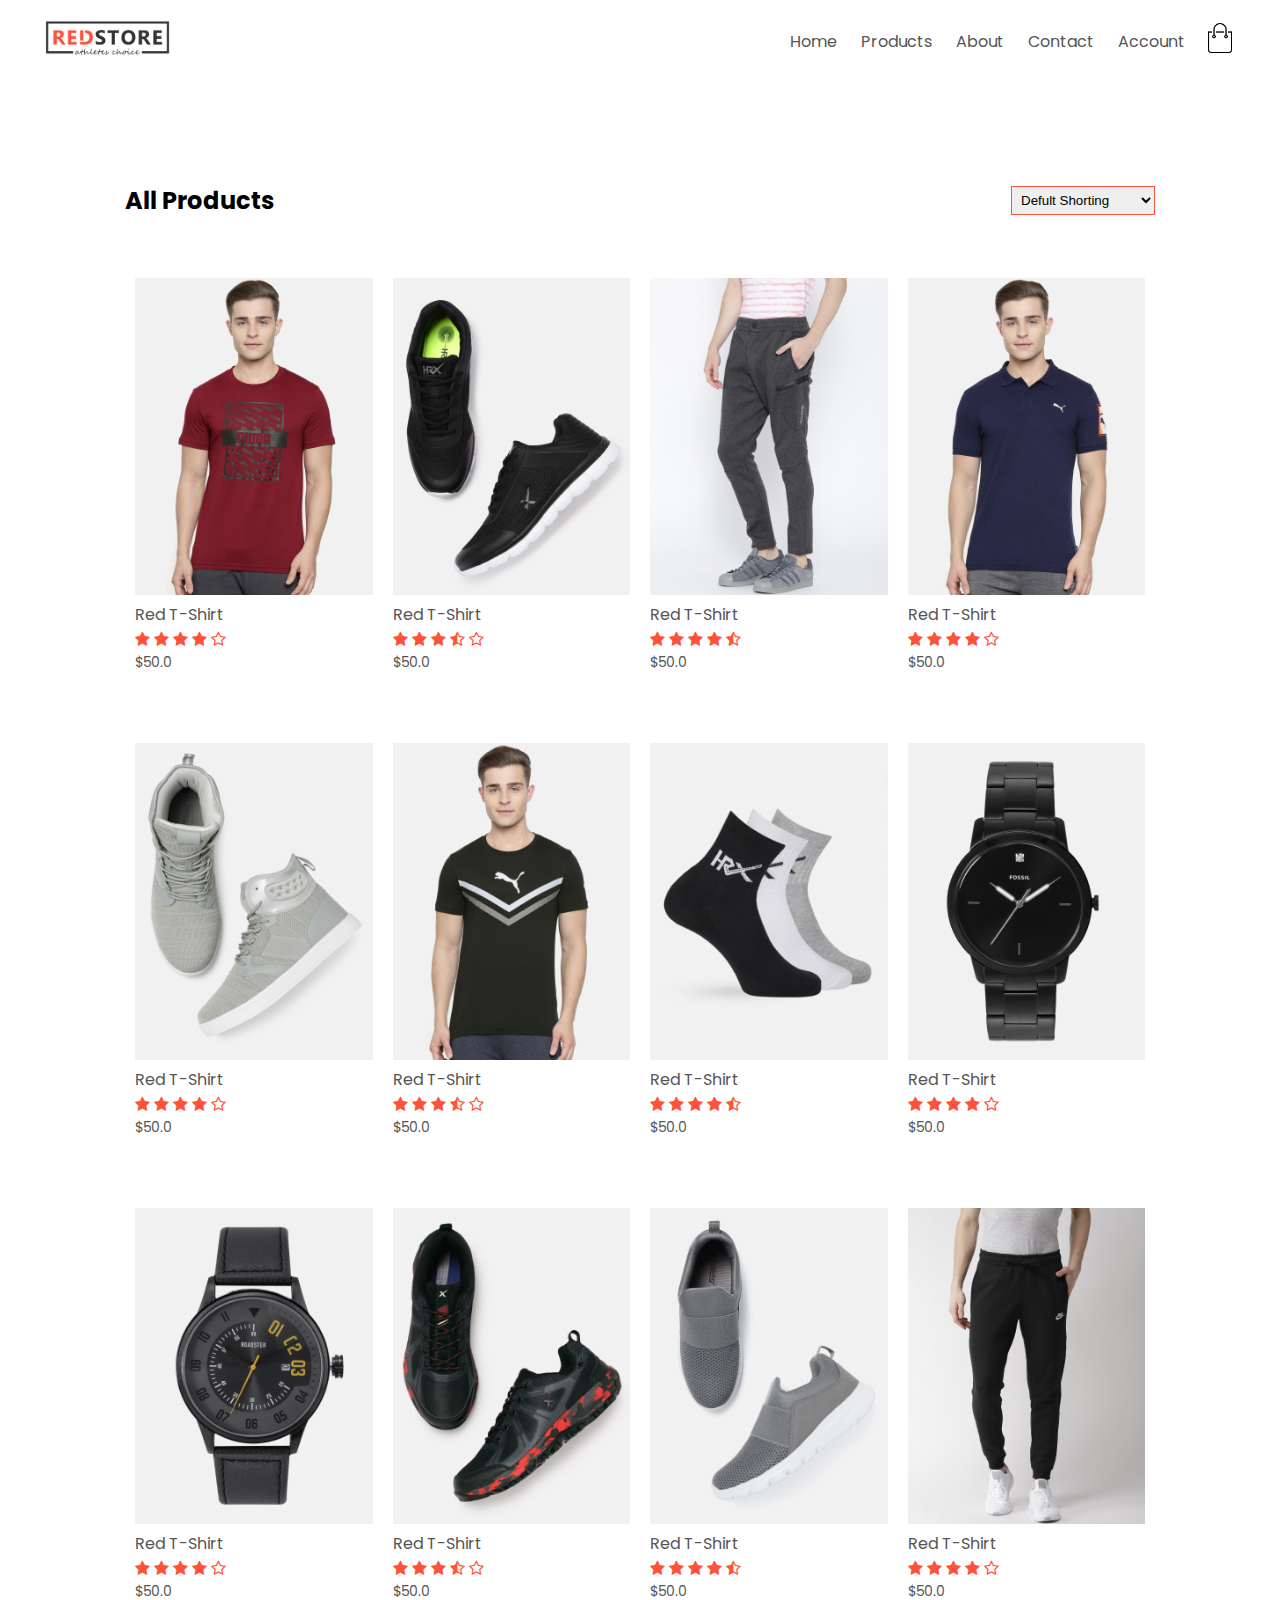
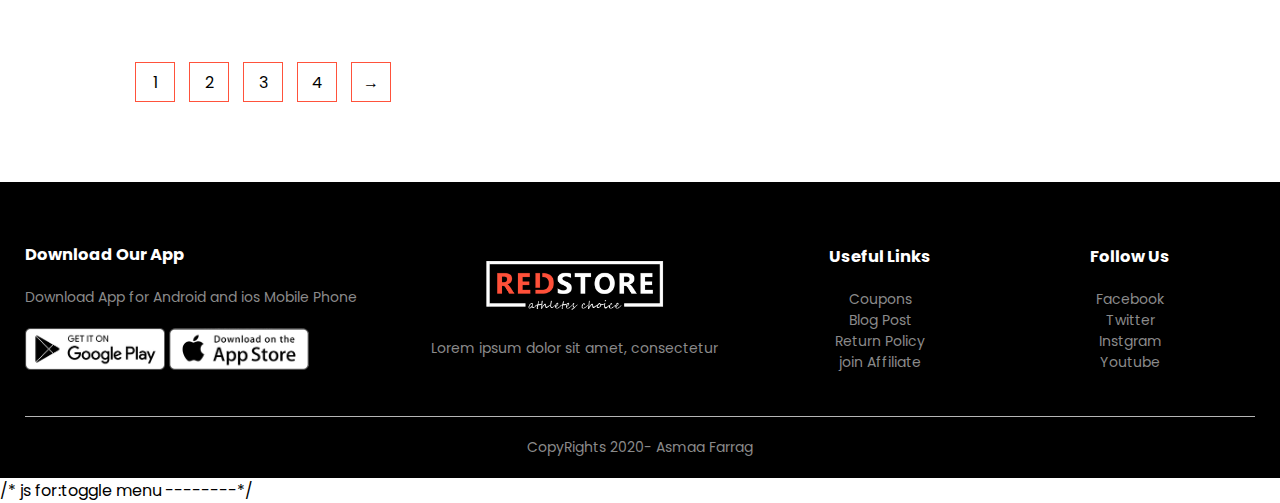
<file: products.html>
<!DOCTYPE html>
<html lang="en">
    <head>
        <meta charset="utf-8">
        <meta name="viewport" content="width=device-width,initial-scale=1.0"> 
        <title> All Products</title>
        <link rel="stylesheet" href="style.css">
        <link rel="preconnect" href="https://fonts.gstatic.com">
        <link href="https://fonts.googleapis.com/css2?family=Poppins:wght@300&display=swap" rel="stylesheet"> 
        <link rel="stylesheet" href=" https://stackpath.bootstrapcdn.com/font-awesome/4.7.0/css/font-awesome.min.css">
    </head>
    <body>
        <!-- header -->
        
        <div class="container"> 
                    <div class="navbar">
                        <div class="logo">
                        <img src="images/logo.png" width="125px">
                        </div>
                     <nav>
                        <ul id="menuitems">
                            <li><a href="index.html">Home</a></li>
                            <li><a href="products.html">Products</a></li>
                            <li><a href="">About</a></li>
                            <li><a href="">Contact</a></li>
                            <li><a href="account.html">Account</a></li>
                    
                        </ul>
            
                     </nav>
                     <a href="cart.html"><img src="images/cart.png" width="30px" height="30px"></a>
                    <img src="images/menu.png" class="menu" onclick="menutoggle()" >
                </div>
        </div>

     <div class="small-container">
         <div class=" row row-2">
             <h2>All Products</h2>
             <select>
                 <option>Defult Shorting </option>
                 <option>Short by price</option>
                 <option>Short by popularity </option>
                 <option>Short by rating </option>
                 <option>Short by sale </option>
             </select>
         </div>
        
            <div class="row">
                <div class="col-4">
                    <a href="product details.html"><img src="images/product-1.jpg"></a>
                
                    <h4>Red T-Shirt</h4>
                    <div class="rating">
                        <i class="fa fa-star"></i>
                        <i class="fa fa-star"></i>
                        <i class="fa fa-star"></i>
                        <i class="fa fa-star"></i>
                        <i class="fa fa-star-o"></i>
                    </div>
                    <p>$50.0</p>
                </div>
                <div class="col-4">
                    <a href="product details.html"><img src="images/product-2.jpg"></a>
                    <h4>Red T-Shirt</h4>
                    <div class="rating">
                        <i class="fa fa-star"></i>
                        <i class="fa fa-star"></i>
                        <i class="fa fa-star"></i>
                        <i class="fa fa-star-half-o"></i>
                        <i class="fa fa-star-o"></i>
                </div>
                <p>$50.0</p>
                </div>
                <div class="col-4">
                    <a href="product details.html"><img src="images/product-3.jpg"></a>
                    <h4>Red T-Shirt</h4>
                    <div class="rating">
                        <i class="fa fa-star"></i>
                        <i class="fa fa-star"></i>
                        <i class="fa fa-star"></i>
                        <i class="fa fa-star"></i>
                        <i class="fa fa-star-half-o"></i>
                    </div>
                    <p>$50.0</p>
                </div>
                <div class="col-4">
                    <a href="product details.html"><img src="images/product-4.jpg"></a>
                    <h4>Red T-Shirt</h4>
                    <div class="rating">
                        <i class="fa fa-star"></i>
                        <i class="fa fa-star"></i>
                        <i class="fa fa-star"></i>
                        <i class="fa fa-star"></i>
                        <i class="fa fa-star-o"></i>
                    </div>
                    <p>$50.0</p>
                </div> 
            </div>   
            <div class="row">
                <div class="col-4">
                    <a href="product details.html"><img src="images/product-5.jpg"></a>
                    <h4>Red T-Shirt</h4>
                    <div class="rating">
                        <i class="fa fa-star"></i>
                        <i class="fa fa-star"></i>
                        <i class="fa fa-star"></i>
                        <i class="fa fa-star"></i>
                        <i class="fa fa-star-o"></i>
                    </div>
                    <p>$50.0</p>
                </div>
                <div class="col-4">
                    <a href="product details.html">  <img src="images/product-6.jpg"></a>
                    <h4>Red T-Shirt</h4>
                    <div class="rating">
                        <i class="fa fa-star"></i>
                        <i class="fa fa-star"></i>
                        <i class="fa fa-star"></i>
                        <i class="fa fa-star-half-o"></i>
                        <i class="fa fa-star-o"></i>
                </div>
                <p>$50.0</p>
                </div>
                <div class="col-4">
                    <a href="product details.html"><img src="images/product-7.jpg"></a>
                    <h4>Red T-Shirt</h4>
                    <div class="rating">
                        <i class="fa fa-star"></i>
                        <i class="fa fa-star"></i>
                        <i class="fa fa-star"></i>
                        <i class="fa fa-star"></i>
                        <i class="fa fa-star-half-o"></i>
                    </div>
                    <p>$50.0</p>
                </div>
                <div class="col-4">
                    <a href="product details.html"><img src="images/product-8.jpg"></a>
                    <h4>Red T-Shirt</h4>
                    <div class="rating">
                        <i class="fa fa-star"></i>
                        <i class="fa fa-star"></i>
                        <i class="fa fa-star"></i>
                        <i class="fa fa-star"></i>
                        <i class="fa fa-star-o"></i>
                    </div>
                    <p>$50.0</p>
                </div> 
            </div>   
            <div class="row">
                    <div class="col-4">
                        <a href="product details.html"><img src="images/product-9.jpg"></a>
                        <h4>Red T-Shirt</h4>
                        <div class="rating">
                            <i class="fa fa-star"></i>
                            <i class="fa fa-star"></i>
                            <i class="fa fa-star"></i>
                            <i class="fa fa-star"></i>
                            <i class="fa fa-star-o"></i>
                        </div>
                        <p>$50.0</p>
                    </div>
                <div class="col-4">
                    <a href="product details.html"> <img src="images/product-10.jpg"></a>
                        <h4>Red T-Shirt</h4>
                        <div class="rating">
                            <i class="fa fa-star"></i>
                            <i class="fa fa-star"></i>
                            <i class="fa fa-star"></i>
                            <i class="fa fa-star-half-o"></i>
                            <i class="fa fa-star-o"></i>
                        </div>
                        <p>$50.0</p>
                    </div>
                <div class="col-4">
                    <a href="product details.html"> <img src="images/product-11.jpg"></a>
                        <h4>Red T-Shirt</h4>
                        <div class="rating">
                            <i class="fa fa-star"></i>
                            <i class="fa fa-star"></i>
                            <i class="fa fa-star"></i>
                            <i class="fa fa-star"></i>
                            <i class="fa fa-star-half-o"></i>
                        </div>
                        <p>$50.0</p>
                    </div>
                <div class="col-4">
                    <a href="product details.html"> <img src="images/product-12.jpg"></a>
                        <h4>Red T-Shirt</h4>
                        <div class="rating">
                            <i class="fa fa-star"></i>
                            <i class="fa fa-star"></i>
                            <i class="fa fa-star"></i>
                            <i class="fa fa-star"></i>
                            <i class="fa fa-star-o"></i>
                        </div>
                        <p>$50.0</p>
                    </div>
                </div>
                <div class="page-btn">
                    <span>1</span>
                    <span>2</span>
                    <span>3</span>
                    <span>4</span>
                    <span>&#8594;</span>
                </div>  
        </div>
     <!-- footer -->
     <div class="footer">
        <div class="container">
            <div class="row">
                <div class="footer-col-1">
                    <h3>Download Our App</h3>
                    <p>Download App for Android and ios Mobile Phone</p>
                    <div class="app-logo">
                        <img src="images/play-store.png" >
                        <img src="images/app-store.png" >
                    </div>
                </div>
                <div class="footer-col-2">
                    <img src="images/logo-white.png" >
                    <p>Lorem ipsum dolor sit amet, consectetur </p>
                </div>
                <div class="footer-col-3">
                    <h3>Useful Links</h3>
                    <ul>
                        <li>Coupons</li>
                        <li>Blog Post</li>
                        <li>Return Policy</li>
                        <li>join Affiliate </li>
                    </ul>
                </div>
                <div class="footer-col-4">
                    <h3>Follow Us</h3>
                    <ul>
                        <li>Facebook</li>
                        <li>Twitter</li>
                        <li>Instgram</li>
                        <li>Youtube</li>

                    </ul>
                </div>
            </div>
            <hr>
            <p class="CopyRights">CopyRights 2020- Asmaa Farrag</p>
        </div>  
     </div>

    /* js for:toggle menu --------*/

    <script>

        var menuitems = decument.getElementById("menuitems");

        menuitems.style.maxHeight = "0px";

        function menutoggle(){
            if(menuitems.style.maxHeight == "0px")
              {
                 
                menuitems.style.maxHeight = "200px";
              }
           else
              {
                menuitems.style.maxHeight = "0px";
              }
         }
    </script>
   </body>

</html>
</file>
<file: style.css>
*{
 padding: 0;
 margin: 0;
 box-sizing: border-box;

}

body{
 font-family: 'Poppins', sans-serif;

}

.navbar{

  display: flex;
  align-items: center;
  padding: 20px;

}
nav{
   
    flex: 1;
    text-align: right;


}
nav ul{
  display: inline-block; 
  list-style: none;

}
nav ul li{

    display: inline-block;
    margin-right: 20px;

}
a{

  text-decoration:none ;
  color: #555;

}

p{

    color: #555;


}
.container{
    max-width:1300px;
     margin: auto;
    padding-left: 25px ;
    padding-right:25px ;    
}


/* navbar */
.row{

    display: flex;
    align-items: center;     
    flex-wrap: wrap;
    justify-content: space-around;
}

.col-2{

   flex-basis: 50%;
    min-width: 300px;
}

.col-2 img{

    max-width: 100%;
    padding :50px 0;
}
.col-2 h1{

    font-size: 50px;
    line-height: 60px;
    margin: 25px 0;
      


}

.btn{
   display: inline-block;
   background: #ff523b;
   color: #fff;
   padding: 8px 30px ;
   margin: 30px 0;
   border-radius: 30px;
   transition: background 0.5s;

}
.btn:hover{
    background: #563434;

}

.header{

    background: radial-gradient(#fff,#ffd6d6);

}


.header .row{

   margin-top: 7px;   /*70 */

}




.categories{

    margin:70px 0;

}

 .col-3{

  flex-basis: 30%;
  min-width: 250px;
  margin-bottom: 30px;
 }

 .col-3 img{

    width: 100%;
 }

 .small-container{

      max-width: 1080px;
      margin: auto;
      padding-left: 25px;
      padding-right: 25px;

 }

 .col-4{
    flex-basis: 25%;
    padding: 10px;
    min-width: 200px;
    margin-bottom: 50px;
            transition:  transform 0.5s;
 }

 .col-4 img{

    width: 100%;
 }
 .title{
   text-align: center;
   margin: 0 auto  80px;
   position: relative;
   line-height: 60px;
   color: #555;

 }
 .title::after{
     content: '';
     background: #ff523b;
     width: 80px;
     height: 5px;
     border-radius:5px ;
     position: absolute;
     bottom: 0;
     left: 50%;
           transform: translateX(-50%);

 }

 h4{

    color: #555555;
    font-weight: normal;
 }

 .col-4 p{
   font-size: 14px;


 }
 .rating .fa{
   color: #ff523b;
 }
 .col-4:hover{

              transform: translateY(-5px);

 }

/* offer */

 .offer{
    
    background: radial-gradient(#fff,#ffd6d6);
    margin-top: 80px;
    padding: 30px 0;

 }
 .col-2 .offer-img{
    padding: 50px;
     
 }

 small{

  color: #555;
  

 }


 /* testimonial */

 .testimonial{
   padding: 100px;
 }

 .testimonial .col-3{

  text-align: center;
  padding: 40px 20px;
        box-shadow: 0 0 20px 0px rgba(0, 0, 0, 0.1);
  cursor: pointer;
  transition:  transform 0.5s;
 }

 .testimonial .col-3 img{
    width: 50px;
    margin-top: 20px;
    border-radius: 50%;
 }

 .testimonial .col-3:hover{

    transform: translateY(-10px);
 }

 .fa.fa-quote-left{
   font-size:34px ;
   color: #ff523b;

 }

 .col-3 p{

    font-size:12px ;
    margin:12px 0 ;
    color: #555;
 }

 .testimonial .col-3 h3{
   font-weight: 600 ;
   font-size:16px ;
   color: #555;

 }


 /* brands */
 .brands{

  margin:100px auto;

 }
 .col-5{

   width: 160px;

 }

 .col-5 img{

   width: 100%;
   cursor: pointer;
   filter: grayscale(100%);

 }

 .col-5 img:hover{

    filter: grayscale(0);

 }



 .footer{

   background: #000;
   color:#8a8a8a;
   font-size:14px ;
   padding:60px 0 20px;
 }


 .footer p{
    color:#8a8a8a;

 }

 .footer h3{
    color:#fff;
    margin-bottom:20px ;

 }
.footer-col-1,.footer-col-2,.footer-col-3,.footer-col-4{
  
  min-width: 250px;
  margin-bottom: 20px;


}
.footer-col-1{
   
  flex-basis: 30%;

}
.footer-col-2{
   
    flex: 1;
    text-align: center;
}

.footer-col-2 img{
   
   width: 180px;
   margin-bottom: 20px;
  
}

.footer-col-3,.footer-col-4{
   
    flex-basis: 12%;
    text-align: center;
}

ul{

   list-style: none; 
}

.app-logo{

    margin-top: 20px;
}

.app-logo img{

    width: 140px; 
}

.footer hr{

     border:none;
     background:#b5b5b5;
     height:1px ;
     margin:20px 0;
}
.CopyRights{

    text-align: center;
}
.menu{
  display: none;
  width: 28px;
  margin-left: 20px;
}

/*All Products*/

.row-2{
 justify-content: space-between;
 margin: 100px auto 50px;


}

select{

  border: 1px solid #ff523b;
  padding: 5px;
}

select:focus{
  online:none;

}

.page-btn{

   margin:0 auto 80px;
}

.page-btn span{

   display: inline-block;
   border:1px solid #ff523b;
   margin-left: 10px;
   width: 40px;
   height: 40px;
   text-align: center;
   line-height:40px ;
   cursor: pointer;
}
.page-btn span:hover{
 background-color: #ff523b;
 color: #fff;
}

/*------------ single product details -------*/

.single-product{
  margin-top: 80px;


}
.single-product .col-2{
   
  padding: 20px;
}
.single-product .col-2 img{
   padding: 0;
}
.single-product h4{
 margin: 20px 0;
 font-size: 22px;
 font-weight: bold;
}

.single-product select{
 
display: block;
padding: 10px;
margin-top: 20px;

}

.single-product input{
  width: 50px;
  height: 40px;
  padding-left: 10px;
  font-size:20px;
  margin-right:10px ;
  border: 1px solid #ff523b;
}
input:focus{

  outline: none;
}

.single-product .fa{

  color: #ff523b;
  margin-left: 10px;
}

.small-img-row{

  display: flex;
  justify-content: space-between;
}

.small-img-col{
 flex-basis: 24%;
 cursor: pointer;

}
/*------------ cart-------*/
.cart-page{

    margin: 80px auto;
}
table{
  width: 100%;
  border-collapse: collapse;
}

.cart-info{
  display: flex;
  flex-wrap: wrap;
}

th{

  text-align: left;
  padding: 5px;
  color: #fff;
  background:#ff523b;
  font-weight: normal;
}

td{
  padding: 10px 5px;
}
td input{

  width: 40px;
  height: 30px;
  padding: 5px;

}

td a{

  color: #ff523b;
  font-size: 12px;
}

td img{
  width: 80px;
  height: 80px;
  margin-right: 10px;
}

.total-price{

  display: flex;
  justify-content: flex-end;
}

.total-price table{

  border-top: 3px solid #ff523b;
  width: 100%;
  max-width: 400px;
}
td:last-child{

  text-align: right;
}
th:last-child{
  text-align: right;

}





/*------------ account-------*/
.account-page{

  padding: 50px 0;
  background: radial-gradient(#fff,#ffd6d6);
}

.form-container{

    background:#fff;
    width: 300px;
    height: 400px;
    position: relative;
    text-align: center;
    padding: 20px 0;
    margin: auto;
    box-shadow: 0 0 20px 0px rgba(0, 0, 0, 0.1);
    overflow: hidden;

}

.form-container span{

  font-weight: bold;
  padding: 0 10px;
  color: #555;
  cursor: pointer;
  width: 100px;
  display: inline-block;
}
.form-btn{
  display: inline-block;
}
.form-container form{

  max-width: 300px;
  padding: 0 20px;
  position: absolute;
  top:130px;
  transition: transform 1s;

}

form input{
  width: 100%;
  height: 30px;
  margin: 10px 0;
  padding: 0 10px;
  border: 1px solid #ccc;

}

form .btn{
   width:100%;
   border:none;
   cursor: pointer;
   margin: 10px 0;

}

form .btn:focus{

  outline: none;
}

#loginform{
  left:-300px;
}
#registerform{
  left:0;
}
form a{
  font-size: 12px;
}

#Indicator{
  width: 100px;
  border:none;
  background:#ff523b;
  height: 3px;
  margin-top: 8px;
  transform: translateX(100%);
  transition: transform 1s;
}
/*------------ media query for menu -------*/

@media only screen and (max-width:800px){

  nav ul{
    position: absolute;
    top:70px;
    left: 0;
    background:#333;
    width:100% ;
    overflow: hidden;
    transition:max-height 0.5s ;

  }
  nav ul li{
    display: block;
    margin-right: 50px;
    margin-top: 10px;
    margin-bottom: 10px;
  }
  nav ul li a{
    color: #fff;
  }
  .menu{
    display: block;
    cursor: pointer;
  }
}



/* media query for less than 600 screen size */
@media only screen and (max-width:600px){

  .row{
    text-align: center;

   }

  .col-2, .col-3,.col-4{

     flex-basis:100% ;
  }
  .single-product .row{

    text-align: left;
  }
  .single-product .col-2{
    padding: 20px 0;
  }
  .single-product h1{
    font-size: 26px;
    line-height:22px ;
  }
  .cart-info p{
     display: none;
  }

}
</file>
